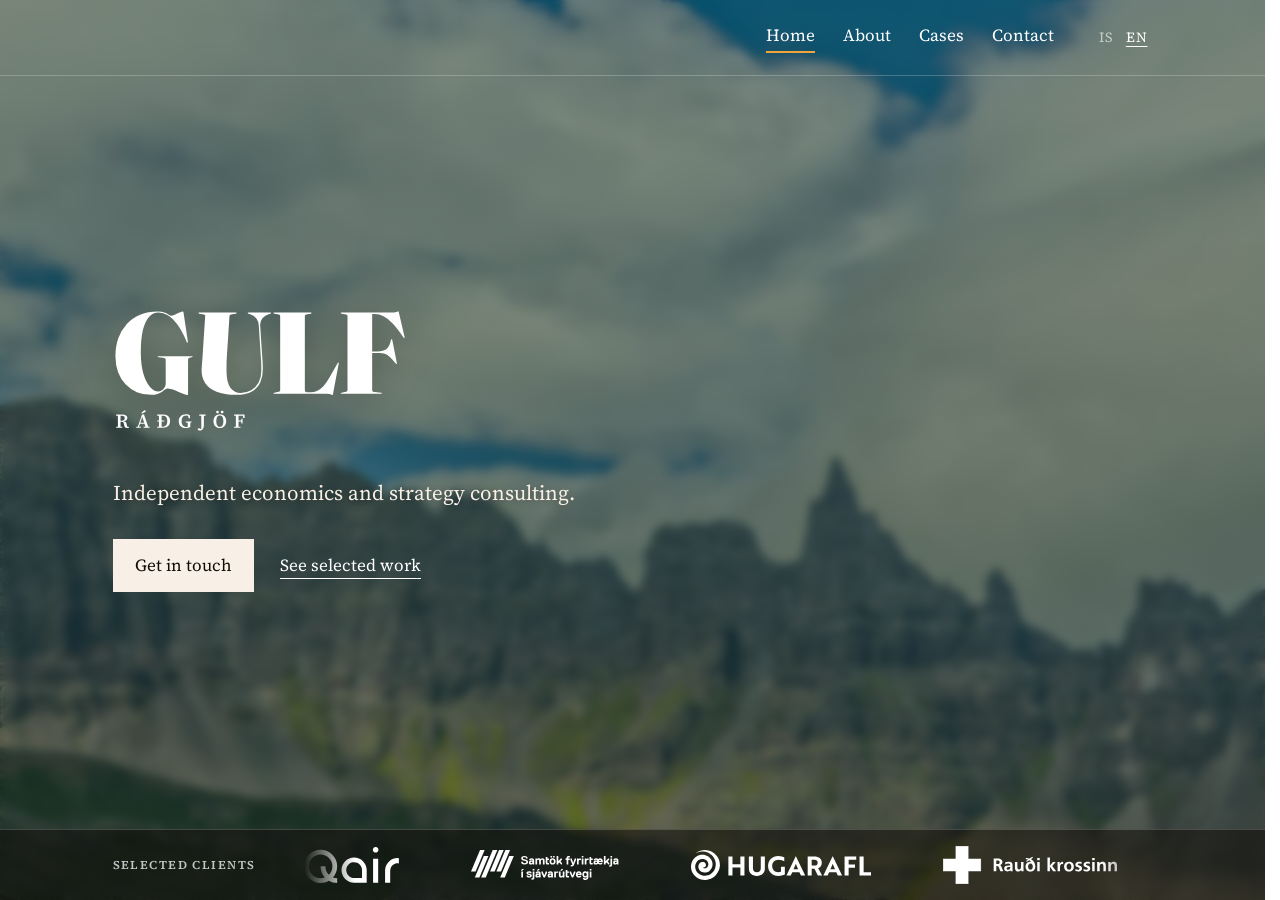
<file: index.html>
<!doctype html>
<html lang="is">
<head>
<meta charset="utf-8">
<meta name="viewport" content="width=device-width, initial-scale=1">
<title>GULF ráðgjöf | Gunnar Úlfarsson, hagfræðingur og ráðgjafi</title>
<meta name="description" content="GULF ráðgjöf er ráðgjafarfyrirtæki Gunnars Úlfarssonar hagfræðings, fyrrum aðalhagfræðings Viðskiptaráðs. Efnahagsgreiningar, stefnumótun og stuðningur við ákvarðanir. Independent economic and strategy consulting in Iceland.">
<link rel="canonical" href="https://gulf.is/">
<script type="application/ld+json">{"@context":"https://schema.org","@graph":[{"@type":"ProfessionalService","@id":"https://gulf.is/#gulf","name":"GULF ráðgjöf","url":"https://gulf.is/","email":"gunnar@gulf.is","telephone":"+3548471049","areaServed":"IS","description":"Independent economics and strategy consulting.","founder":{"@id":"https://gulf.is/#gunnar"}},{"@type":"Person","@id":"https://gulf.is/#gunnar","name":"Gunnar Úlfarsson","jobTitle":"Economist and consultant","worksFor":{"@id":"https://gulf.is/#gulf"},"alumniOf":["University of St Andrews","University of Iceland"],"knowsLanguage":["is","en"]}]}</script>
<meta property="og:title" content="GULF ráðgjöf">
<meta property="og:description" content="Independent economics and strategy consulting. Greining og ráðgjöf sem styðja við stefnumótun og ákvarðanir.">
<meta property="og:type" content="website">
<meta property="og:url" content="https://gulf.is/">
<meta property="og:image" content="https://gulf.is/assets/img/og-image.jpg">
<meta name="twitter:card" content="summary_large_image">
<link rel="icon" href="/favicon.svg" type="image/svg+xml">
<link rel="stylesheet" href="https://fonts.googleapis.com/css2?family=Fraunces:opsz,wght@9..144,500;9..144,600&family=Source+Serif+4:opsz,wght@8..60,400;8..60,600&display=swap">
<script>
(function(){
  function detect(){
    var q=(location.search.match(/[?&]lang=(is|en)/)||[])[1]; if(q) return q;
    try{var s=localStorage.getItem('gulf-lang'); if(s==='is'||s==='en') return s;}catch(e){}
    var tz=''; try{tz=Intl.DateTimeFormat().resolvedOptions().timeZone||'';}catch(e){}
    if(tz==='Atlantic/Reykjavik'||tz==='Iceland') return 'is';
    var ls=navigator.languages||[navigator.language||''];
    for(var i=0;i<ls.length;i++){ if(/^is\b/i.test(ls[i])) return 'is'; }
    return 'en';
  }
  document.documentElement.lang=detect();
})();
</script>
<link rel="stylesheet" href="/assets/css/site.css">
<script src="/assets/js/site.js" defer></script>
</head>
<body>
<header class="site">
  <div class="wrap">
    <a class="mark" href="#home"><img src="assets/img/gulf-name.svg" alt="GULF" width="1020" height="305"></a>
    <div class="hright">
    <nav class="main" aria-label="Main">
      <a href="#home"><span data-l="en">Home</span><span data-l="is">Forsíða</span></a>
      <a href="#about"><span data-l="en">About</span><span data-l="is">Um GULF</span></a>
      <a href="#cases"><span data-l="en">Cases</span><span data-l="is">Verkefni</span></a>
      <a href="#contact"><span data-l="en">Contact</span><span data-l="is">Hafa samband</span></a>
    </nav>
    <span class="lang" role="group" aria-label="Language"><button type="button" data-set="is" lang="is">IS</button><button type="button" data-set="en" lang="en">EN</button></span>
    </div>
  </div>
</header>

<main>
  <div class="page" id="p-home">
    <section class="hero solo" id="s-home">
      <div class="wrap">
        <div>
          <h1 class="wm"><img src="assets/img/gulf-wordmark-white.svg" alt="GULF ráðgjöf" width="1020" height="428"></h1>
          <p class="lede"><span data-l="en">Independent economics and strategy consulting.</span><span data-l="is">Greining og ráðgjöf sem styðja við stefnumótun og ákvarðanir.</span></p>
          <div class="actions">
            <a class="btn" href="#contact"><span data-l="en">Get in touch</span><span data-l="is">Hafa samband</span></a>
            <a class="textlink" href="#cases"><span data-l="en">See selected work</span><span data-l="is">Sjá verkefni</span></a>
          </div>
        </div>
      </div>
      <div class="clients" aria-label="Selected clients">
        <div class="wrap clients-in">
          <span class="clabel"><span data-l="en">Selected clients</span><span data-l="is">Viðskiptavinir</span></span>
          <div class="track-wrap"><ul class="track"><li class="lg-qair"><a href="https://qair.is/" target="_blank" rel="noopener" aria-label="Qair"></a></li><li class="lg-sfs"><a href="https://sfs.is/" target="_blank" rel="noopener" aria-label="SFS"></a></li><li class="lg-hugarafl"><a href="https://hugarafl.is/" target="_blank" rel="noopener" aria-label="Hugarafl"></a></li><li class="lg-raudikrossinn"><a href="https://www.raudikrossinn.is/" target="_blank" rel="noopener" aria-label="Rauði krossinn"></a></li><li class="lg-memmm"><a href="https://memmm.is/" target="_blank" rel="noopener" aria-label="Memmm"></a></li><li class="lg-qair"><a href="https://qair.is/" target="_blank" rel="noopener" aria-label="Qair" tabindex="-1" aria-hidden="true"></a></li><li class="lg-sfs"><a href="https://sfs.is/" target="_blank" rel="noopener" aria-label="SFS" tabindex="-1" aria-hidden="true"></a></li><li class="lg-hugarafl"><a href="https://hugarafl.is/" target="_blank" rel="noopener" aria-label="Hugarafl" tabindex="-1" aria-hidden="true"></a></li><li class="lg-raudikrossinn"><a href="https://www.raudikrossinn.is/" target="_blank" rel="noopener" aria-label="Rauði krossinn" tabindex="-1" aria-hidden="true"></a></li><li class="lg-memmm"><a href="https://memmm.is/" target="_blank" rel="noopener" aria-label="Memmm" tabindex="-1" aria-hidden="true"></a></li><li class="lg-qair"><a href="https://qair.is/" target="_blank" rel="noopener" aria-label="Qair" tabindex="-1" aria-hidden="true"></a></li><li class="lg-sfs"><a href="https://sfs.is/" target="_blank" rel="noopener" aria-label="SFS" tabindex="-1" aria-hidden="true"></a></li><li class="lg-hugarafl"><a href="https://hugarafl.is/" target="_blank" rel="noopener" aria-label="Hugarafl" tabindex="-1" aria-hidden="true"></a></li><li class="lg-raudikrossinn"><a href="https://www.raudikrossinn.is/" target="_blank" rel="noopener" aria-label="Rauði krossinn" tabindex="-1" aria-hidden="true"></a></li><li class="lg-memmm"><a href="https://memmm.is/" target="_blank" rel="noopener" aria-label="Memmm" tabindex="-1" aria-hidden="true"></a></li><li class="lg-qair"><a href="https://qair.is/" target="_blank" rel="noopener" aria-label="Qair" tabindex="-1" aria-hidden="true"></a></li><li class="lg-sfs"><a href="https://sfs.is/" target="_blank" rel="noopener" aria-label="SFS" tabindex="-1" aria-hidden="true"></a></li><li class="lg-hugarafl"><a href="https://hugarafl.is/" target="_blank" rel="noopener" aria-label="Hugarafl" tabindex="-1" aria-hidden="true"></a></li><li class="lg-raudikrossinn"><a href="https://www.raudikrossinn.is/" target="_blank" rel="noopener" aria-label="Rauði krossinn" tabindex="-1" aria-hidden="true"></a></li><li class="lg-memmm"><a href="https://memmm.is/" target="_blank" rel="noopener" aria-label="Memmm" tabindex="-1" aria-hidden="true"></a></li><li class="lg-qair"><a href="https://qair.is/" target="_blank" rel="noopener" aria-label="Qair" tabindex="-1" aria-hidden="true"></a></li><li class="lg-sfs"><a href="https://sfs.is/" target="_blank" rel="noopener" aria-label="SFS" tabindex="-1" aria-hidden="true"></a></li><li class="lg-hugarafl"><a href="https://hugarafl.is/" target="_blank" rel="noopener" aria-label="Hugarafl" tabindex="-1" aria-hidden="true"></a></li><li class="lg-raudikrossinn"><a href="https://www.raudikrossinn.is/" target="_blank" rel="noopener" aria-label="Rauði krossinn" tabindex="-1" aria-hidden="true"></a></li><li class="lg-memmm"><a href="https://memmm.is/" target="_blank" rel="noopener" aria-label="Memmm" tabindex="-1" aria-hidden="true"></a></li><li class="lg-qair"><a href="https://qair.is/" target="_blank" rel="noopener" aria-label="Qair" tabindex="-1" aria-hidden="true"></a></li><li class="lg-sfs"><a href="https://sfs.is/" target="_blank" rel="noopener" aria-label="SFS" tabindex="-1" aria-hidden="true"></a></li><li class="lg-hugarafl"><a href="https://hugarafl.is/" target="_blank" rel="noopener" aria-label="Hugarafl" tabindex="-1" aria-hidden="true"></a></li><li class="lg-raudikrossinn"><a href="https://www.raudikrossinn.is/" target="_blank" rel="noopener" aria-label="Rauði krossinn" tabindex="-1" aria-hidden="true"></a></li><li class="lg-memmm"><a href="https://memmm.is/" target="_blank" rel="noopener" aria-label="Memmm" tabindex="-1" aria-hidden="true"></a></li></ul></div>
        </div>
      </div>

    </section>
  </div>
  <div class="page" id="p-about" hidden>
    <section class="sec" id="s-about">
      <div class="wrap">
        <div>
          <h1 class="ptitle"><span data-l="en">About</span><span data-l="is">Um GULF</span></h1>
          <div class="person">
            <div class="portrait" role="img" aria-label="Placeholder for portrait"><span data-l="en">[Portrait]</span><span data-l="is">[Mynd]</span></div>
            <div>
              <p class="name">Gunnar Úlfarsson</p>
              <p class="role"><span data-l="en">Founder and Managing Director</span><span data-l="is">Stofnandi og framkvæmdastjóri</span></p>
              <p class="b"><span data-l="en">GULF ráðgjöf provides independent analysis and advice that help companies and public bodies shape strategy and make informed decisions.</span><span data-l="is">GULF ráðgjöf veitir sjálfstæða greiningu og ráðgjöf sem hjálpa fyrirtækjum og opinberum aðilum að móta stefnu og taka upplýstar ákvarðanir.</span></p>
              <p class="b"><span data-l="en">Gunnar Úlfarsson is an economist and the founder of GULF. He has broad knowledge of the business environment, markets and the workings of the public sector. His experience spans economic and competition analysis, finance, organisation, and assessing the impact of investments and public decisions.</span><span data-l="is">Gunnar Úlfarsson er hagfræðingur og stofnandi GULF. Hann hefur víðtæka þekkingu á rekstrarumhverfi fyrirtækja, mörkuðum og starfsemi hins opinbera. Reynsla hans spannar efnahags- og samkeppnisgreiningar, fjármál, skipulag og mat á áhrifum fjárfestinga og opinberra ákvarðana.</span></p>
              <p class="b"><span data-l="en">Gunnar previously worked at the Iceland Chamber of Commerce and RR ráðgjöf. He holds an MSc in Economics and Finance from the University of St Andrews and a BSc in Economics from the University of Iceland.</span><span data-l="is">Gunnar starfaði áður hjá Viðskiptaráði Íslands og RR ráðgjöf. Hann er með meistaragráðu í hagfræði og fjármálum frá St Andrews-háskóla og BS-gráðu í hagfræði frá Háskóla Íslands.</span></p>
              <div class="direct"><a href="mailto:gunnar@gulf.is">gunnar@gulf.is</a><a href="tel:+3548471049">+354 847 1049</a><a href="tel:+46793155008">+46 79 315 50 08</a><a href="https://www.linkedin.com/in/gunnarulfarsson/" target="_blank" rel="noopener">LinkedIn ↗</a></div>
            </div>
          </div>
        </div>
      </div>
    </section>
  </div>
  <div class="page" id="p-cases" hidden>
    <section class="sec cv" id="s-cases">
      <div class="wrap">
        <div>
          <h1 class="ptitle"><span data-l="en">Cases</span><span data-l="is">Verkefni</span></h1><p class="cintro"><span data-l="en">A few recent projects: the question, what was done, and what came out of it.</span><span data-l="is">Nokkur nýleg verkefni: spurningin, hvað var gert og hvað kom út úr því.</span></p>
          <div class="v1list"><details class="v1row"><summary><span class="v1meta"><span class="label"><span data-l="en">Energy and regional development · March 2026</span><span data-l="is">Orka og byggðamál · mars 2026</span></span><span class="v1client">Qair Ísland</span></span><span class="v1main"><h3><span data-l="en">Economic and social impact of the Hnotasteinn wind farm</span><span data-l="is">Hagræn og samfélagsleg áhrif vindorkugarðs að Hnotasteini</span></h3><span class="v1one"><span data-l="en">A 216 MW wind farm would bring Norðurþing about ISK 204m a year in property tax. The report is part of the project’s environmental impact assessment.</span><span data-l="is">216 MW vindorkugarður myndi skila Norðurþingi um 204 m.kr. á ári í fasteignagjöld. Skýrslan er hluti af umhverfismati verkefnisins.</span></span></span><span class="v1fig"><span class="fig"><span data-l="en">ISK 204m</span><span data-l="is">204 m.kr.</span></span><span><span data-l="en">a year in property tax to Norðurþing, ISK 5.1bn over 25 years</span><span data-l="is">á ári í fasteignagjöld til Norðurþings, 5,1 ma.kr. á 25 árum</span></span></span><span class="v1more" aria-hidden="true"></span></summary><dl class="qar">
<div><dt><span data-l="en">Question</span><span data-l="is">Spurningin</span></dt><dd><span data-l="en">What would the wind farm bring the surrounding communities and municipality, and what would it ask of them?</span><span data-l="is">Hvað myndi vindorkugarðurinn færa nærsamfélaginu og sveitarfélaginu, og hvaða kröfur gerir hann til þeirra?</span></dd></div><div><dt><span data-l="en">Approach</span><span data-l="is">Nálgun</span></dt><dd><span data-l="en">Qair’s project plans were combined with wage data from Statistics Iceland and with registration data from the construction of PCC Bakki and Þeistareykir, to estimate how many workers would register locally. Property tax was based on the assessed value of turbines already built in Iceland, and the wider effects on wages and house prices on research in Iceland and abroad.</span><span data-l="is">Áætlanir Qair voru tengdar launagögnum Hagstofu Íslands og lögheimilisskráningum frá framkvæmdum við PCC á Bakka og Þeistareyki, til að meta hve margir starfsmenn myndu skrá sig í sveitarfélaginu. Fasteignagjöld byggðu á fasteignamati vindmylla sem þegar hafa verið reistar hér á landi og víðtækari áhrif á laun og fasteignaverð á innlendum og erlendum rannsóknum.</span></dd></div><div><dt><span data-l="en">Result</span><span data-l="is">Niðurstaða</span></dt><dd><span data-l="en">Property tax alone would add about ISK 204m a year, against roughly ISK 550m from all property and land charges in 2024. Income tax during construction ranges from ISK 49m to 170m depending on how many workers register in Norðurþing, so local registration is the main lever. The report also flagged pressure on housing, the health clinic in Kópasker and emergency services when 100–200 people are on site.</span><span data-l="is">Fasteignagjöldin ein nema um 204 m.kr. á ári, en tekjur aðalsjóðs af fasteigna- og lóðagjöldum voru um 550 m.kr. árið 2024. Útsvar á framkvæmdatíma er á bilinu 49–170 m.kr. eftir því hve margir skrá lögheimili í Norðurþingi, svo búseta starfsfólks skiptir mestu. Skýrslan benti einnig á álag á húsnæði, heilsugæsluna á Kópaskeri og neyðarviðbragð þegar 100–200 manns eru á verkstað.</span></dd></div><div><dt><span data-l="en">How it was used</span><span data-l="is">Hvernig hún nýttist</span></dt><dd><span data-l="en">The report is an appendix to the project’s environmental impact assessment and underpins its chapter on community effects. It is published on hnotasteinn.is, where the assessment is being presented to residents at open meetings in Kópasker and Raufarhöfn.</span><span data-l="is">Skýrslan er viðauki við umhverfismatsskýrslu verkefnisins og liggur til grundvallar kafla hennar um samfélagsáhrif. Hún er birt á hnotasteinn.is, þar sem umhverfismatið er kynnt íbúum á opnum fundum á Kópaskeri og Raufarhöfn.</span></dd></div></dl></details><details class="v1row"><summary><span class="v1meta"><span class="label"><span data-l="en">Health and welfare · May 2026</span><span data-l="is">Velferðarmál · maí 2026</span></span><span class="v1client">Hugarafl</span></span><span class="v1main"><h3><span data-l="en">The public value of Hugarafl</span><span data-l="is">Samfélagslegt virði Hugarafls</span></h3><span class="v1one"><span data-l="en">Hugarafl’s work is worth an estimated ISK 482m a year to the public sector, while its funding per user is 55–80% below comparable services.</span><span data-l="is">Starf Hugarafls er metið á 482 m.kr. á ári fyrir hið opinbera, en fjármögnun á notanda er 55–80% lægri en hjá sambærilegum úrræðum.</span></span></span><span class="v1fig"><span class="fig"><span data-l="en">ISK 482m</span><span data-l="is">482 m.kr.</span></span><span><span data-l="en">estimated public benefit per year</span><span data-l="is">áætlaður ávinningur hins opinbera á ári</span></span></span><span class="v1more" aria-hidden="true"></span></summary><dl class="qar">
<div><dt><span data-l="en">Question</span><span data-l="is">Spurningin</span></dt><dd><span data-l="en">How much does Hugarafl save the public sector, and how large is the gap in its funding?</span><span data-l="is">Hversu mikið sparar Hugarafl hinu opinbera og hversu stórt er fjármögnunarbilið?</span></dd></div><div><dt><span data-l="en">Approach</span><span data-l="is">Nálgun</span></dt><dd><span data-l="en">A counterfactual model compared users’ outcomes after Hugarafl with their likely outcomes without it, using a 2025 Gallup survey of users, Hugarafl’s accounts and public data, and benchmarked funding against other providers.</span><span data-l="is">Líkan bar saman stöðu notenda eftir Hugarafl við líklega stöðu þeirra án þess, byggt á Gallup-könnun meðal notenda frá 2025, ársreikningum og opinberum gögnum, og fjármögnun borin saman við aðra þjónustuaðila.</span></dd></div><div><dt><span data-l="en">Result</span><span data-l="is">Niðurstaða</span></dt><dd><span data-l="en">The share of users in work rises by about 23 percentage points, worth ISK 414m a year in lower benefits and higher taxes plus ISK 68m in lower health costs. Funding per user has fallen 30% since 2018, and the report put the funding gap at ISK 203m a year.</span><span data-l="is">Hlutfall notenda í vinnu hækkar um 23 prósentustig, sem jafngildir 414 m.kr. á ári í lægri bótum og hærri skatttekjum auk 68 m.kr. í lægri heilbrigðiskostnaði. Fjármögnun á notanda hefur lækkað um 30% frá 2018 og skýrslan mat fjármögnunarbilið á 203 m.kr. á ári.</span></dd></div></dl></details><details class="v1row"><summary><span class="v1meta"><span class="label"><span data-l="en">Advocacy · 2025</span><span data-l="is">Hagsmunagæsla · 2025</span></span><span class="v1client"><span data-l="en">[Industry association]</span><span data-l="is">[Hagsmunasamtök]</span></span></span><span class="v1main"><h3><span data-l="en">Analysis for [association] on [policy issue]</span><span data-l="is">Greiningar fyrir [samtök] um [málefni]</span></h3><span class="v1one"><span data-l="en">Three short analyses of how [proposed change] would affect members, used in the association’s submissions to Parliament and in public debate.</span><span data-l="is">Þrjár stuttar greiningar á áhrifum [fyrirhugaðrar breytingar] á félagsmenn, sem samtökin nýttu í umsögnum til Alþingis og í opinberri umræðu.</span></span></span><span class="v1fig v1fig-text"><span class="fig"><span data-l="en">3 analyses</span><span data-l="is">3 greiningar</span></span><span><span data-l="en">used in submissions to Parliament and in the media</span><span data-l="is">nýttar í umsögnum til Alþingis og í fjölmiðlum</span></span></span><span class="v1more" aria-hidden="true"></span></summary><dl class="qar">
<div><dt><span data-l="en">Question</span><span data-l="is">Spurningin</span></dt><dd><span data-l="en">[What the association needed to know]</span><span data-l="is">[Hvað samtökin þurftu að vita]</span></dd></div><div><dt><span data-l="en">Approach</span><span data-l="is">Nálgun</span></dt><dd><span data-l="en">[Data and method in one or two sentences]</span><span data-l="is">[Gögn og aðferð í einni til tveimur setningum]</span></dd></div><div><dt><span data-l="en">Result</span><span data-l="is">Niðurstaða</span></dt><dd><span data-l="en">[Main conclusions]</span><span data-l="is">[Helstu niðurstöður]</span></dd></div><div><dt><span data-l="en">How it was used</span><span data-l="is">Hvernig hún nýttist</span></dt><dd><span data-l="en">[Where it was used: submissions, meetings with ministries, articles]</span><span data-l="is">[Hvar hún nýttist: umsagnir, fundir með ráðuneytum, greinar]</span></dd></div></dl></details></div>
        </div>
      </div>
    </section>
  </div>
  <div class="page" id="p-contact" hidden>
    <section class="sec" id="s-contact">
      <div class="wrap">
        <div>
          <h1 class="ptitle"><span data-l="en">Contact</span><span data-l="is">Hafa samband</span></h1>
          <dl class="clist">
            <div><dt class="label"><span data-l="en">Email</span><span data-l="is">Netfang</span></dt><dd><a href="mailto:gunnar@gulf.is">gunnar@gulf.is</a></dd></div>
            <div><dt class="label"><span data-l="en">Phone</span><span data-l="is">Sími</span></dt><dd><a href="tel:+3548471049">+354 847 1049</a><a href="tel:+46793155008">+46 79 315 50 08</a></dd></div>
          </dl>
        </div>
      </div>
    </section>
  </div>
</main>

<footer class="site">
  <div class="wrap">
    <span>© 2026 GULF ráðgjöf</span>
  </div>
</footer>
</body>
</html>
</file>
<file: assets/css/site.css>
:root {
  --white: #ffffff;
  --paper: #f8f0e6;
  --ink: #100c08;
  --rust: #bc4200;
  --petrol: #0f4c55;
  --saffron: #f2a33a;
  --stone7: #595147;
  --stone5: #91887c;
  --stone2: #e3dbd1;
  --display: "Fraunces", Georgia, "Times New Roman", serif;
  --body: "Source Serif 4", Georgia, "Times New Roman", serif;
  --wrap: 1080px;
  color-scheme: light;
}
* {
  box-sizing: border-box;
}
html {
  scrollbar-gutter: stable;
}
body {
  background: var(--white);
  color: var(--ink);
  font-family: var(--body);
  font-size: 18px;
  line-height: 1.55;
  margin: 0px;
}
a {
  color: inherit;
}
:focus-visible {
  outline: 3px solid var(--rust);
  outline-offset: 3px;
}
.wrap {
  max-width: var(--wrap);
  margin-inline: auto;
  padding-left: max(20px, env(safe-area-inset-left, 0px));
  padding-right: max(20px, env(safe-area-inset-right, 0px));
}
h1,
h2,
h3 {
  font-family: var(--display);
  font-weight: 600;
  text-wrap: balance;
  margin: 0px;
  line-height: 1.1;
}
.label {
  font-size: 13px;
  font-weight: 600;
  letter-spacing: 0.12em;
  text-transform: uppercase;
  color: var(--stone7);
}
header.site {
  border-bottom: 1px solid var(--stone2);
}
header.site .wrap {
  display: flex;
  flex-wrap: wrap;
  gap: 12px 32px;
  align-items: center;
  justify-content: space-between;
  padding-block: 22px;
}
.mark {
  font-family: var(--display);
  font-weight: 600;
  font-size: 30px;
  text-decoration: none;
  letter-spacing: 0.01em;
}
nav.main {
  display: flex;
  flex-wrap: wrap;
  gap: 6px 28px;
  font-size: 17px;
}
nav.main a {
  text-decoration: none;
  padding-bottom: 3px;
  border-bottom: 2px solid transparent;
}
nav.main a[aria-current="page"] {
  border-bottom-color: var(--ink);
}
nav.main a:hover {
  border-bottom-color: var(--stone5);
}
.hero .wrap {
  display: grid;
  grid-template-columns: minmax(0px, 1.5fr) minmax(0px, 1fr);
  gap: 48px;
  align-items: center;
  padding-block: 72px 64px;
}
.hero h1 {
  font-size: clamp(40px, 6vw, 68px);
  letter-spacing: -0.01em;
}
.hero p.lede {
  font-size: 21px;
  color: var(--stone7);
  max-width: 34em;
  margin: 22px 0px 30px;
}
.actions {
  display: flex;
  flex-wrap: wrap;
  gap: 14px 26px;
  align-items: center;
}
.btn {
  display: inline-block;
  background: var(--ink);
  color: var(--white);
  text-decoration: none;
  padding: 13px 22px;
  font-size: 17px;
}
.textlink {
  font-size: 17px;
  text-decoration: none;
  border-bottom: 1px solid currentcolor;
}
.portrait {
  aspect-ratio: 4 / 5;
  max-width: 100%;
  background: var(--paper);
  display: grid;
  place-items: center;
  color: var(--stone7);
  font-size: 15px;
  text-align: center;
  padding: 20px;
}
.cv {
  list-style: none;
  padding: 0px;
  margin: 14px 0px 0px;
}
footer.site {
  border-top: 1px solid var(--stone2);
  margin-top: 24px;
}
footer.site .wrap {
  display: flex;
  flex-wrap: wrap;
  gap: 8px 28px;
  justify-content: space-between;
  padding-block: 28px;
  font-size: 15px;
  color: var(--stone7);
}
footer.site .wrap {
  align-items: baseline;
}
@media (max-width: 760px) {
  .hero .wrap,
  .about,
  .contact {
    grid-template-columns: minmax(0px, 1fr);
    gap: 32px;
  }
  .hero .wrap {
    padding-block: 44px;
  }
  .portrait {
    max-width: 280px;
  }
}
@media (prefers-reduced-motion: no-preference) {
  .page {
    animation: 0.25s ease-out 0s 1 normal none running fade;
  }
  @keyframes fade {
    0% {
      opacity: 0.4;
    }
    100% {
      opacity: 1;
    }
  }
}
.cintro {
  font-size: 19px;
  max-width: 36em;
  margin: -12px 0px 36px;
  color: var(--stone7);
}
.cv .fig {
  font-family: var(--display);
  font-weight: 600;
  line-height: 1;
  color: var(--rust);
  font-variant-numeric: tabular-nums;
}
.cv h3 {
  margin: 0px;
}
.v1list {
  border-top: 3px solid var(--ink);
}
.v1row {
  border-bottom: 1px solid var(--stone2);
}
.v1row summary {
  list-style: none;
  cursor: pointer;
  display: grid;
  grid-template-columns: 200px minmax(0px, 1fr) 220px 24px;
  gap: 28px;
  align-items: start;
  padding: 28px 0px;
}
.v1row summary::-webkit-details-marker {
  display: none;
}
.v1meta {
  display: flex;
  flex-direction: column;
  gap: 6px;
}
.v1client {
  font-size: 15px;
  color: var(--stone7);
}
.v1main {
  display: flex;
  flex-direction: column;
  gap: 8px;
}
.v1main h3 {
  font-size: clamp(21px, 2.3vw, 26px);
}
.v1one {
  font-size: 17px;
  color: var(--stone7);
}
.v1fig {
  display: flex;
  flex-direction: column;
  gap: 6px;
  font-size: 14px;
  line-height: 1.35;
}
.v1fig .fig {
  font-size: 30px;
}
.v1fig-text .fig {
  font-size: 22px;
  line-height: 1.15;
}
.v1more {
  width: 24px;
  height: 24px;
  position: relative;
  margin-top: 4px;
}
.v1more::before,
.v1more::after {
  content: "";
  position: absolute;
  left: 4px;
  right: 4px;
  top: 11px;
  height: 2px;
  background: var(--ink);
  transition: transform 0.2s;
}
.v1more::after {
  transform: rotate(90deg);
}
.v1row[open] .v1more::after {
  transform: rotate(0deg);
}
.v1row summary:hover h3 {
  color: var(--rust);
}
.v1row .qar {
  margin: 0px 0px 32px;
  padding-left: 228px;
}
@media (max-width: 860px) {
  .v1row summary {
    grid-template-columns: minmax(0px, 1fr) 24px;
    gap: 12px 16px;
  }
  .v1meta {
    grid-column: 1 / 2;
    flex-flow: wrap;
    gap: 4px 12px;
    align-items: baseline;
  }
  .v1main {
    grid-column: 1 / 2;
  }
  .v1fig {
    grid-column: 1 / 2;
  }
  .v1more {
    grid-area: 1 / 2;
  }
  .v1row .qar {
    padding-left: 0px;
  }
}
.clist {
  margin: 0px;
  display: grid;
  gap: 28px;
}
.clist > div {
  display: grid;
  gap: 4px;
}
.clist dt {
  margin: 0px;
}
.clist dd {
  margin: 0px;
  display: flex;
  flex-direction: column;
  gap: 2px;
  font-family: var(--body);
  font-size: 20px;
  line-height: 1.45;
}
.clist dd a {
  align-self: flex-start;
  text-decoration: none;
  border-bottom: 1px solid var(--stone2);
  transition:
    border-color 0.15s,
    color 0.15s;
  overflow-wrap: anywhere;
}
.clist dd a:hover {
  color: var(--rust);
  border-bottom-color: var(--rust);
}
#p-about .direct {
  font-family: var(--body);
  font-size: 18px;
  font-weight: 400;
}
body {
  display: flex;
  flex-direction: column;
  min-height: 100svh;
}
body > main {
  flex: 1 0 auto;
}
.hero.solo {
  position: relative;
  overflow: hidden;
  color: rgb(255, 255, 255);
  background: url("../img/hero.jpg") center 78% / cover no-repeat rgb(16, 12, 8);
}
.hero.solo::before {
  content: "";
  position: absolute;
  inset: 0px;
  background:
    linear-gradient(rgba(15, 76, 85, 0.3), rgba(15, 76, 85, 0.3)),
    rgba(16, 12, 8, 0.3);
  -webkit-backdrop-filter: blur(5px);
  backdrop-filter: blur(5px);
}
.hero.solo .wrap {
  position: relative;
  grid-template-columns: minmax(0px, 1fr);
  padding-block: clamp(96px, 12vw, 150px) clamp(150px, 18vw, 230px);
}
.hero.solo h1 {
  color: rgb(255, 255, 255);
  text-shadow: rgba(0, 0, 0, 0.35) 0px 1px 18px;
}
.hero.solo p.lede {
  color: rgb(248, 240, 230);
  text-shadow: rgba(0, 0, 0, 0.4) 0px 1px 10px;
}
.hero.solo .btn {
  background: var(--paper);
  color: var(--ink);
}
.hero.solo .textlink {
  color: rgb(255, 255, 255);
}
.sec .wrap {
  padding-block: 72px;
  display: grid;
  grid-template-columns: 200px minmax(0px, 1fr);
  gap: 24px 48px;
}
.person {
  display: grid;
  grid-template-columns: minmax(0px, 260px) minmax(0px, 1fr);
  gap: 40px;
  align-items: start;
}
.person .name {
  font-family: var(--display);
  font-weight: 600;
  font-size: 26px;
  margin: 0px;
}
.person .role {
  color: var(--stone7);
  margin: 4px 0px 20px;
}
.person p.b {
  margin: 0px 0px 16px;
  max-width: 38em;
}
.direct {
  display: flex;
  flex-wrap: wrap;
  gap: 8px 28px;
  margin-top: 22px;
  font-family: var(--display);
  font-size: 20px;
  font-weight: 500;
}
.direct a,
.cdetails .v a {
  text-decoration: none;
  border-bottom: 1px solid var(--stone5);
}
@media (max-width: 760px) {
  .sec .wrap {
    grid-template-columns: minmax(0px, 1fr);
    padding-block: 52px;
  }
  .person {
    grid-template-columns: minmax(0px, 1fr);
  }
  .person .portrait {
    max-width: 220px;
  }
}
.qar {
  margin: 10px 0px 0px;
  display: grid;
  gap: 14px;
}
.qar dt {
  font-size: 12px;
  font-weight: 600;
  letter-spacing: 0.12em;
  text-transform: uppercase;
  color: var(--stone7);
}
.qar dd {
  margin: 3px 0px 0px;
  max-width: 44em;
}
.sec .wrap {
  grid-template-columns: minmax(0px, 1fr) !important;
}
.ptitle {
  font-size: clamp(36px, 5vw, 54px);
  margin-bottom: 28px;
}
#p-home .hero.solo .wrap {
  padding-block: clamp(110px, 14vw, 180px) clamp(170px, 20vw, 260px);
}
#p-home .hero.solo .wrap.clients-in {
  display: flex;
  flex-direction: row;
  padding-block: 16px;
  padding-top: 16px;
  padding-bottom: 16px;
}
@media (max-width: 600px) {
  #p-home .hero.solo .wrap.clients-in {
    flex-direction: column;
    align-items: flex-start;
    gap: 8px;
  }
}
.clients {
  position: relative;
  z-index: 1;
  background: rgba(16, 12, 8, 0.55);
  border-top: 1px solid rgba(255, 255, 255, 0.18);
}
.clients-in {
  display: flex;
  align-items: center;
  gap: 28px;
  padding-block: 16px;
}
.clabel {
  flex: 0 0 auto;
  font-size: 12px;
  font-weight: 600;
  letter-spacing: 0.12em;
  text-transform: uppercase;
  color: rgba(255, 255, 255, 0.75);
}
.track-wrap {
  flex: 1 1 0%;
  min-width: 0px;
  overflow: hidden;
  -webkit-mask-image: linear-gradient(
    90deg,
    transparent,
    rgb(0, 0, 0) 6%,
    rgb(0, 0, 0) 94%,
    transparent
  );
  mask-image: linear-gradient(
    90deg,
    transparent,
    rgb(0, 0, 0) 6%,
    rgb(0, 0, 0) 94%,
    transparent
  );
}
.track {
  list-style: none;
  margin: 0px;
  padding: 0px;
  display: flex;
  gap: 72px;
  width: max-content;
  animation: 40s linear 0s infinite normal none running roll;
}
.track {
  align-items: center;
  gap: 0px;
}
.track li {
  flex: 0 0 auto;
  background: center center / contain no-repeat;
  margin-right: 72px;
}
@media (prefers-reduced-motion: reduce) {
  .track li {
    margin-right: 0px;
  }
}
.track li a {
  display: block;
  width: 100%;
  height: 100%;
  transition: opacity 0.15s;
}
.track li a:hover {
  opacity: 0.75;
}
.track li.lg-qair {
  background-image: url("../img/clients/qair.svg");
  height: 36px;
  width: 95.2px;
}
.track li.lg-sfs {
  background-image: url("../img/clients/sfs.svg");
  height: 30px;
  width: 148px;
}
.track li.lg-hugarafl {
  background-image: url("../img/clients/hugarafl.svg");
  height: 30px;
  width: 180.3px;
}
.track li.lg-memmm {
  background-image: url("../img/clients/memmm.svg");
  height: 36px;
  width: 129.5px;
}
.track li.lg-raudikrossinn {
  background-image: url("../img/clients/raudikrossinn.svg");
  height: 38px;
  width: 173.6px;
}
.clients:hover .track {
  animation-play-state: paused;
}
@keyframes roll {
  0% {
    transform: translateX(0px);
  }
  100% {
    transform: translateX(-50%);
  }
}
@media (prefers-reduced-motion: reduce) {
  .track {
    animation: auto ease 0s 1 normal none running none;
    flex-wrap: wrap;
    width: auto;
    gap: 12px 32px;
  }
  .track li:nth-child(n + 6) {
    display: none;
  }
  .track-wrap {
    -webkit-mask-image: none;
    mask-image: none;
  }
}
@media (max-width: 600px) {
  .clients-in {
    flex-direction: column;
    align-items: flex-start;
    gap: 8px;
  }
  .track-wrap {
    width: 100%;
  }
}
#p-home .hero.solo .wrap:not(.clients-in) {
  padding-block: clamp(110px, 14vw, 180px) clamp(130px, 16vw, 210px);
}
body.home header.site {
  position: absolute;
  top: 0px;
  left: 0px;
  right: 0px;
  z-index: 5;
  background: transparent;
  border-bottom-color: rgba(255, 255, 255, 0.22);
  color: rgb(255, 255, 255);
}
body.home header.site .mark {
  color: rgb(255, 255, 255);
}
body.home nav.main a[aria-current="page"] {
  border-bottom-color: var(--saffron);
}
body.home nav.main a:hover {
  border-bottom-color: rgba(255, 255, 255, 0.6);
}
#p-home .hero.solo {
  min-height: 100svh;
  display: flex;
  flex-direction: column;
}
#p-home .hero.solo > .wrap:not(.clients-in) {
  flex: 1 1 0%;
  display: flex;
  align-items: center;
  width: 100%;
  padding-block: clamp(120px, 16vh, 170px) clamp(48px, 8vh, 96px);
}
#p-home .hero.solo .clients {
  flex: 0 0 auto;
}
body.home footer.site {
  margin-top: 0px;
}
html:not([lang="is"]) [data-l="is"],
html[lang="is"] [data-l="en"] {
  display: none;
}
.lang {
  display: inline-flex;
  gap: 2px;
  margin-left: 6px;
  align-items: center;
}
.lang button {
  font-style: inherit;
  font-variant: inherit;
  font-weight: inherit;
  font-stretch: inherit;
  line-height: inherit;
  font-family: inherit;
  font-optical-sizing: inherit;
  font-size-adjust: inherit;
  font-kerning: inherit;
  font-feature-settings: inherit;
  font-variation-settings: inherit;
  font-size: 14px;
  letter-spacing: 0.06em;
  background: none;
  border: 0px;
  color: inherit;
  opacity: 0.6;
  padding: 2px 5px;
  cursor: pointer;
}
.lang button[aria-pressed="true"] {
  opacity: 1;
  text-decoration: underline;
  text-underline-offset: 4px;
}
.lang button:hover {
  opacity: 1;
}
.hero.solo h1.wm {
  display: flex;
  flex-direction: column;
  gap: 0px;
  line-height: 0.92;
  text-shadow: rgba(0, 0, 0, 0.3) 0px 1px 24px;
}
.hero.solo h1.wm + p.lede {
  margin-top: 30px;
}
body.home header.site .mark {
  visibility: hidden;
}
.hero.solo h1.wm {
  display: block;
  margin: 0px;
}
.hero.solo h1.wm img {
  display: block;
  width: clamp(170px, 23vw, 310px);
  height: auto;
  filter: drop-shadow(rgba(0, 0, 0, 0.25) 0px 1px 18px);
}
.hero.solo h1.wm + p.lede {
  margin-top: clamp(28px, 4vw, 44px);
}
#p-home p.lede {
  max-width: 41em;
}
#p-home p.lede {
  display: grid;
}
#p-home p.lede > [data-l] {
  grid-area: 1 / 1;
  display: block;
}
html:not([lang="is"]) #p-home p.lede > [data-l="is"],
html[lang="is"] #p-home p.lede > [data-l="en"] {
  display: block;
  visibility: hidden;
}
header.site .mark {
  display: block;
  line-height: 0;
}
header.site .mark img {
  height: 26px;
  width: auto;
}
.hright {
  display: flex;
  align-items: center;
  gap: 12px 34px;
}
@media (max-width: 640px) {
  header.site .wrap {
    display: grid;
    grid-template-columns: 1fr auto;
    grid-template-areas: "mark lang" "nav nav";
    gap: 14px 12px;
    padding-block: 16px 12px;
  }
  .hright {
    display: contents;
  }
  header.site .mark {
    grid-area: mark;
  }
  header.site .mark img {
    height: 22px;
  }
  .lang {
    grid-area: lang;
    margin-left: 0px;
  }
  nav.main {
    grid-area: nav;
    flex-wrap: nowrap;
    justify-content: space-between;
    gap: 0px 10px;
    font-size: clamp(13.5px, 4vw, 15.5px);
    overflow-x: auto;
    scrollbar-width: none;
  }
  nav.main a {
    white-space: nowrap;
  }
  #p-home .hero.solo > .wrap:not(.clients-in) {
    padding-top: 118px;
  }
}
footer.site {
  border-top: 0px;
  background: transparent;
}
footer.site .wrap {
  padding-block: 18px 22px;
  font-size: 14px;
  color: var(--stone5);
}
body.home footer.site {
  display: none;
}
</file>
